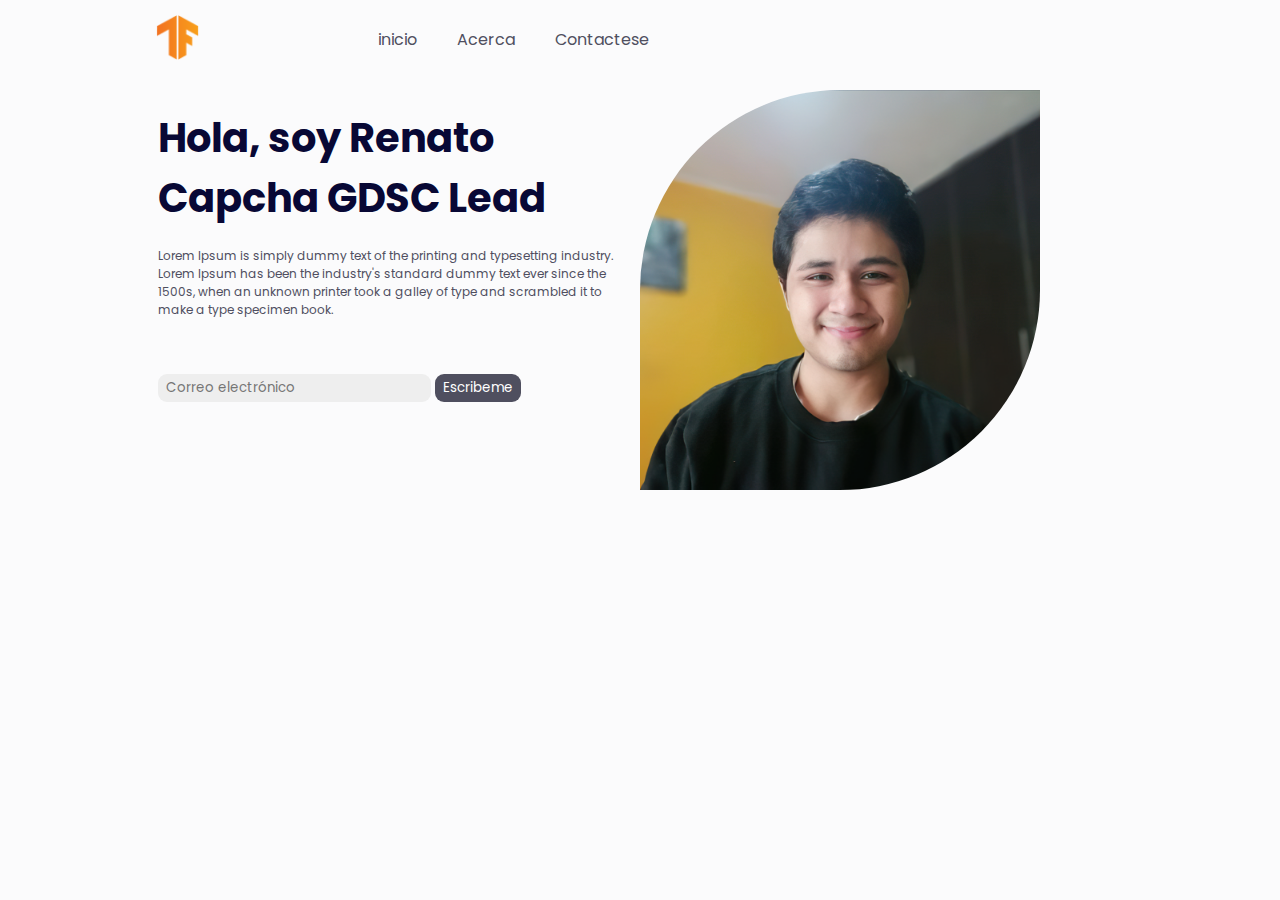
<file: index.html>
<!DOCTYPE html>
<html lang="es">
<head>
    <meta charset="UTF-8">
    <meta http-equiv="X-UA-Compatible" content="IE=edge">
    <meta name="viewport" content="width=device-width, initial-scale=1.0">
    <title>Proyecto-1</title>
    <link rel="stylesheet" href="./style/style.css">
</head>
<body>
    <nav>
        <div class="container">
            <div class="navbar">
                <img class="logo" src="./img/icon.png" alt="logo">
                <ul>
                    <li><a href="#">inicio</a></li>
                    <li><a href="#">Acerca</a></li>
                    <li><a href="#">Contactese</a></li>
                </ul>
            </div>
        </div>
    </nav>


    <section>
        <div class="container">
            <div class="body">
                <div class="body-text">
                    <h1>Hola, soy Renato Capcha GDSC Lead</h1>
                    <p>Lorem Ipsum is simply dummy text of the printing and typesetting industry. Lorem Ipsum has been the industry's standard dummy text ever since the 1500s, when an unknown printer took a galley of type and scrambled it to make a type specimen book.</p>
                    <div class="email-check">
                        <input type="email" placeholder="Correo electrónico">
                        <button class="btn">Escribeme</button>
                    </div>
                </div>
                <div class="body-pic">
                    <img src="./img/Renato.png" alt="photo">
                </div>
            </div>
        </div>        
    </section>

    <script src="./js/index.js"></script>
</body>
</html>
</file>
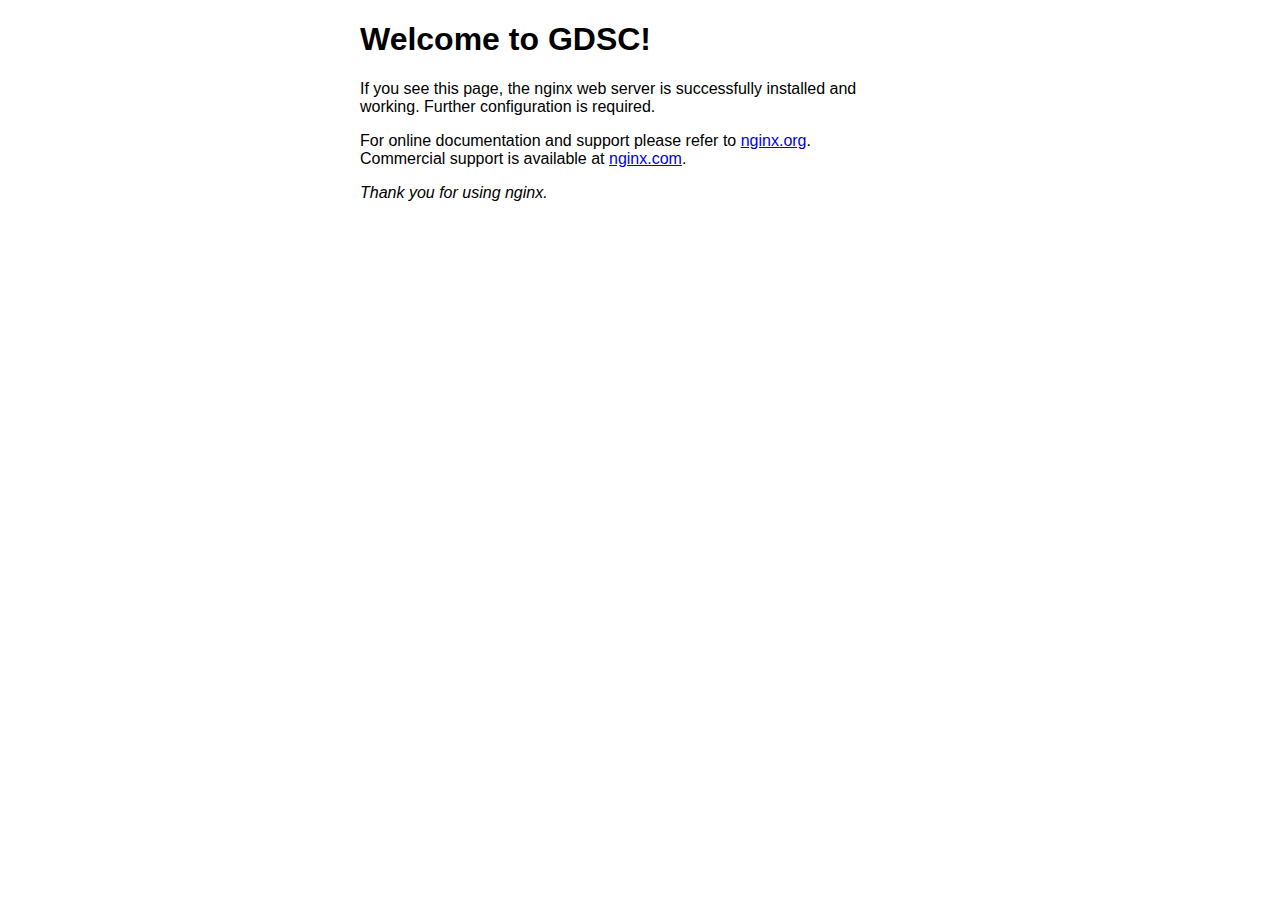
<file: index.nginx-debian.html>
<!DOCTYPE html>
<html>
<head>
<title>Welcome to nginx!</title>
<style>
    body {
        width: 35em;
        margin: 0 auto;
        font-family: Tahoma, Verdana, Arial, sans-serif;
    }
</style>
</head>
<body>
<h1>Welcome to GDSC!</h1>
<p>If you see this page, the nginx web server is successfully installed and
working. Further configuration is required.</p>

<p>For online documentation and support please refer to
<a href="http://nginx.org/">nginx.org</a>.<br/>
Commercial support is available at
<a href="http://nginx.com/">nginx.com</a>.</p>

<p><em>Thank you for using nginx.</em></p>
</body>
</html>
</file>
<file: style/style.css>
@import url("https://fonts.googleapis.com/css2?family=Poppins:wght@500&display=swap");
* {
    margin: 0;
    padding: 0;
    box-sizing: border-box;
    font-family: "Poppins", sans-serif;
}

body {
    background: rgb(251,251,252);
}

/* Navbar */
a {
    text-decoration: none;
}

a:hover{
    color:red;
}

nav {
    width: 100%;
    height: 90px;
}

.container{
    margin: auto;
    overflow: auto;
    width: 1000px;
}

.navbar {
    display: flex;
}

.logo {
    width: 65px;
    height: 45px;
    padding: 0 9px;
    margin-top: 15px;
    margin-left:5px;
}

nav ul {
    margin-left: 150px;
}

nav ul li {
    margin: 0 5px;
    line-height: 80px;
    display: inline-block;
}

nav ul li a {
    font-size: 16px;
    color: rgb(79,79,95);
    padding: 7px 13px;
}

/* Body Section */
.body {
    display: flex;
}

.body-text {
    width: 50%;
    padding: 18px;
}

.body-text h1 {
    font-size: 2.5rem;
    color: rgb(8,8,53);
}

.body-text p {
    margin-top: 4%;
    font-size: 12px;
    color: rgb(79,79,95);
}

.email-check {
    margin-top: 15px;
}

.email-check input {
    border: none;
    outline: none;
    padding: 4px 8px;
    border-radius:9px;
    background: rgb(238,238,238);
}

.email-check button {
    color: #fff;
    border: none; 
    outline: none;
    cursor: pointer;
    padding: 4px 8px;
    border-radius: 9px;
    background: rgb(79,79,95);
}

.btn {
    border:none;
    outline: none;
    color: #2b2d42;
    cursor: pointer;
    margin-top: 40px; 
    padding: 6px 24px;
    border-radius: 30px;
    border: 1px solid #2b2d42;
}

.body-pic img{
    width: 400px;
    border-top-left-radius: 50%;
    border-bottom-right-radius: 50%;
}



/* Calculadora */
.body-calculator {
    display: flex;
    margin-top: 2.5rem;
}
.button-x { 
    margin-top: 15px;
}
</file>
